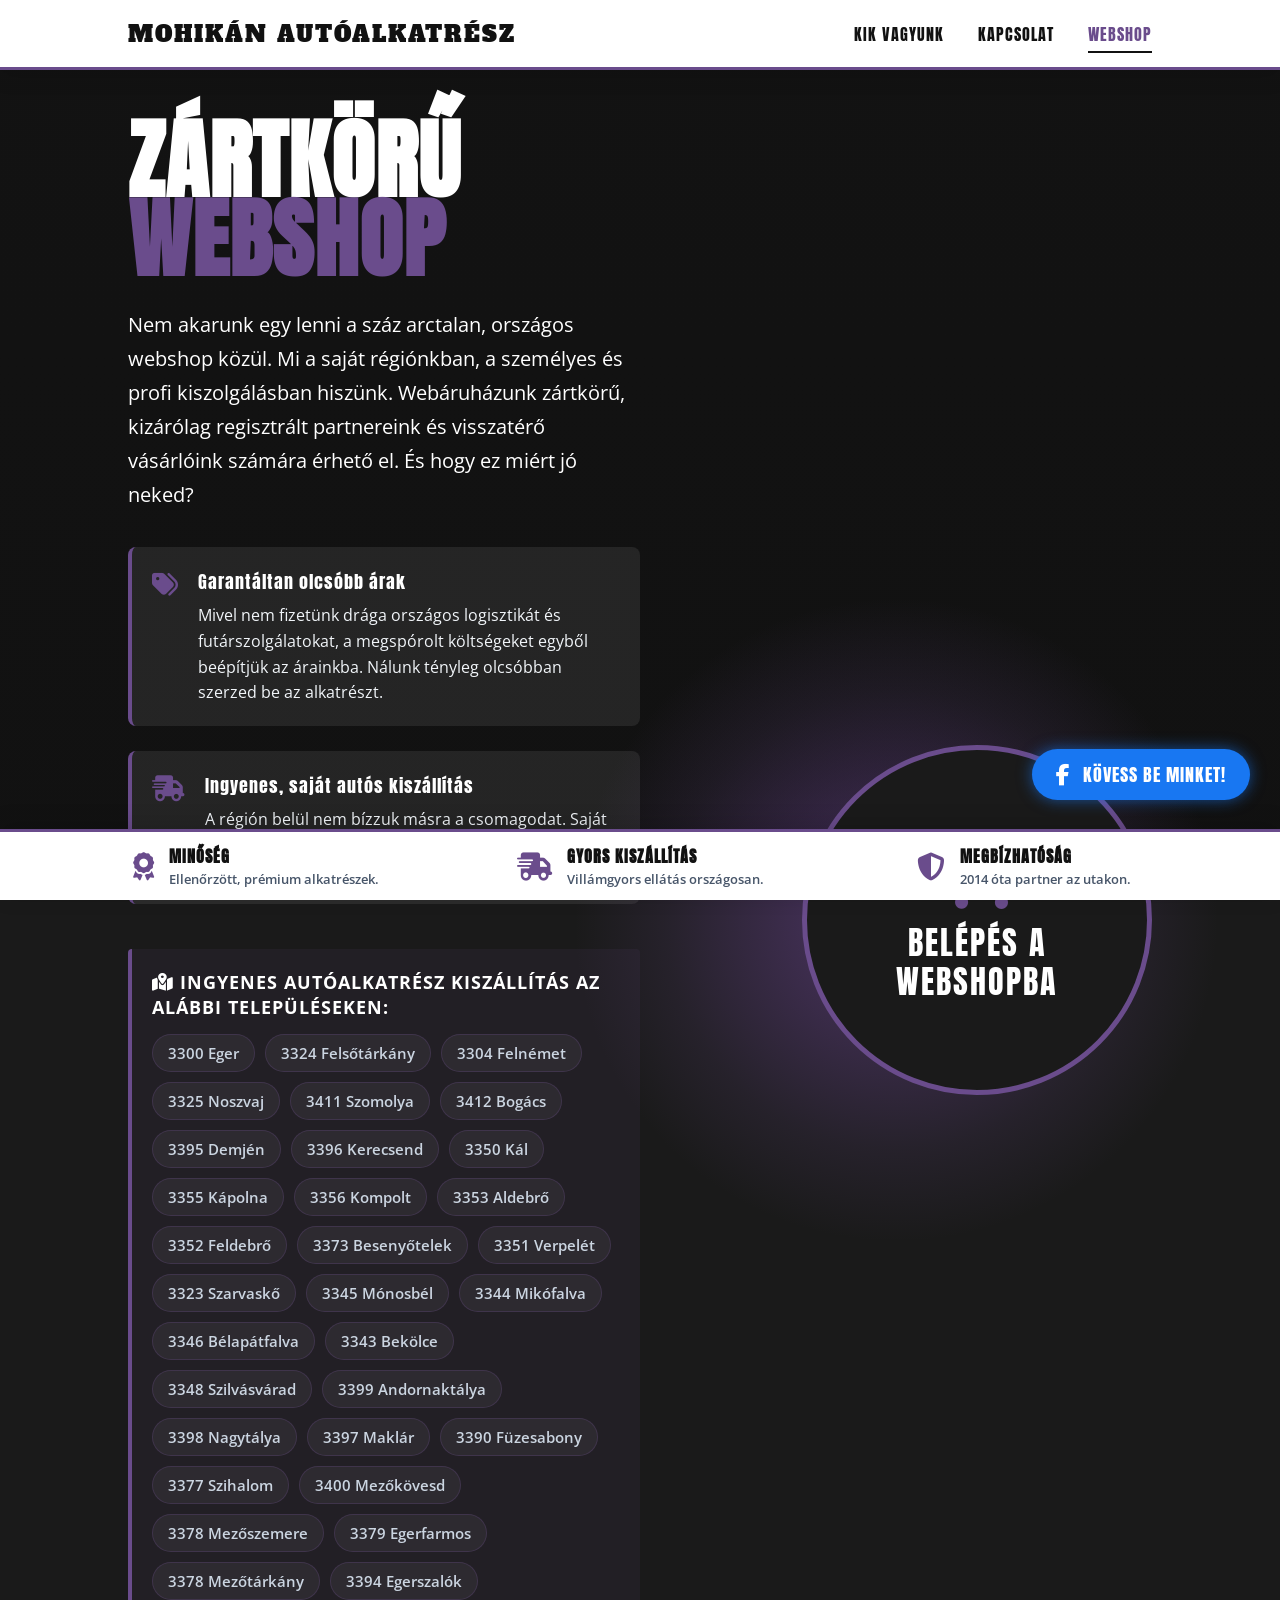
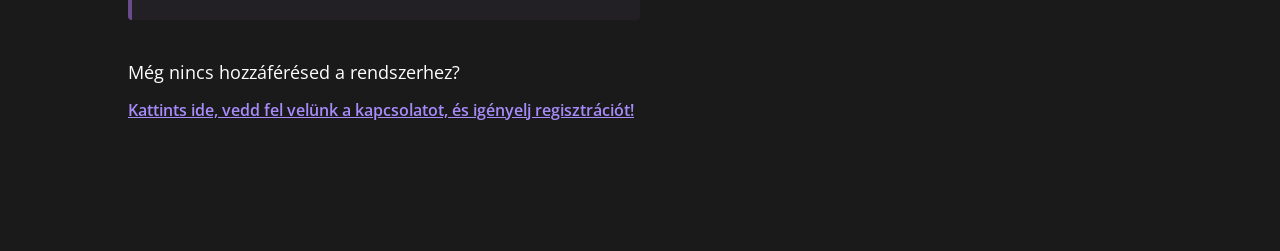
<file: webshop.html>
<!DOCTYPE html>
<html lang="hu">
<head>
    <meta charset="UTF-8">
    <meta name="viewport" content="width=device-width, initial-scale=1.0">
    <title>Mohikán Autóalkatrész - Zártkörű Webshop és Ingyenes Kiszállítás</title>
    <link rel="stylesheet" href="styles.css">
    
    <link rel="preconnect" href="https://fonts.googleapis.com">
    <link rel="preconnect" href="https://fonts.gstatic.com" crossorigin>
    <link href="https://fonts.googleapis.com/css2?family=Alfa+Slab+One&family=Anton&family=Open+Sans:wght@400;600;700&display=swap" rel="stylesheet">
    
    <link rel="stylesheet" href="https://cdnjs.cloudflare.com/ajax/libs/font-awesome/6.5.1/css/all.min.css">
    
    <style>
        /* Speciális formázás a webshop település-listájához (SEO BARÁT) */
        .seo-delivery-box {
            margin-top: 20px;
            margin-bottom: 40px;
            background: rgba(106, 76, 140, 0.1);
            border-left: 4px solid #6a4c8c;
            padding: 20px;
            border-radius: 4px;
        }
        
        .seo-delivery-box h4 {
            color: #ffffff;
            font-family: 'Open Sans', sans-serif;
            font-size: 1.15rem;
            margin-bottom: 15px;
            font-weight: 700;
        }

        .sr-only {
            position: absolute;
            width: 1px;
            height: 1px;
            padding: 0;
            margin: -1px;
            overflow: hidden;
            clip: rect(0, 0, 0, 0);
            white-space: nowrap;
            border: 0;
        }

        .seo-settlement-list {
            list-style: none;
            display: flex;
            flex-wrap: wrap; 
            gap: 10px;
        }

        .seo-settlement-list li {
            background-color: rgba(255, 255, 255, 0.05);
            border: 1px solid rgba(106, 76, 140, 0.3);
            padding: 8px 15px;
            border-radius: 20px; 
            font-size: 0.95rem;
            color: #cbd5e1;
            font-weight: 600;
            transition: all 0.3s ease;
            cursor: default;
        }

        .seo-settlement-list li:hover {
            background-color: #6a4c8c;
            color: #ffffff;
            border-color: #6a4c8c;
            transform: translateY(-2px);
        }

        .request-access-link {
            display: inline-block;
            margin-top: 15px;
            color: #a78bfa;
            text-decoration: underline;
            font-weight: 600;
            font-size: 1rem;
            transition: color 0.3s ease;
        }
        
        .request-access-link:hover {
            color: #ffffff;
        }
    </style>
</head>
<body class="dark-theme webshop-page">

    <header>
        <div class="header-logo">MOHIKÁN AUTÓALKATRÉSZ</div>
        <nav>
            <a href="index.html">KIK VAGYUNK</a>
            <a href="kapcsolat.html">KAPCSOLAT</a>
            <a href="webshop.html" class="active">WEBSHOP</a>
        </nav>
    </header>

    <main class="hero-section">
        <div class="content-left">
            <h1>ZÁRTKÖRŰ <span>WEBSHOP</span></h1>
            
            <p class="intro-text">
                Nem akarunk egy lenni a száz arctalan, országos webshop közül. Mi a saját régiónkban, a személyes és profi kiszolgálásban hiszünk. Webáruházunk zártkörű, kizárólag regisztrált partnereink és visszatérő vásárlóink számára érhető el. És hogy ez miért jó neked?
            </p>

            <ul class="about-list">
                <li>
                    <i class="fa-solid fa-tags"></i>
                    <div>
                        <span class="list-title">Garantáltan olcsóbb árak</span>
                        <p>Mivel nem fizetünk drága országos logisztikát és futárszolgálatokat, a megspórolt költségeket egyből beépítjük az árainkba. Nálunk tényleg olcsóbban szerzed be az alkatrészt.</p>
                    </div>
                </li>
                <li>
                    <i class="fa-solid fa-truck-fast"></i>
                    <div>
                        <span class="list-title">Ingyenes, saját autós kiszállítás</span>
                        <p>A régión belül nem bízzuk másra a csomagodat. Saját autóinkkal, extra költségek nélkül, villámgyorsan visszük házhoz vagy a műhelyedbe a rendelést.</p>
                    </div>
                </li>
            </ul>

            <div class="seo-delivery-box">
                <h4><i class="fa-solid fa-map-location-dot"></i> Ingyenes autóalkatrész kiszállítás az alábbi településeken:</h4>
                <p class="sr-only">Autóalkatrész ingyenes kiszállítással a régióban. A Mohikán Autóalkatrész napi szinten, saját futárral szállít alkatrészeket az alábbi településekre gyorsan és pontosan.</p>
                <ul class="seo-settlement-list">
                    <li>3300 Eger</li>
                    <li>3324 Felsőtárkány</li>
                    <li>3304 Felnémet</li>
                    <li>3325 Noszvaj</li>
                    <li>3411 Szomolya</li>
                    <li>3412 Bogács</li>
                    <li>3395 Demjén</li>
                    <li>3396 Kerecsend</li>
                    <li>3350 Kál</li>
                    <li>3355 Kápolna</li>
                    <li>3356 Kompolt</li>
                    <li>3353 Aldebrő</li>
                    <li>3352 Feldebrő</li>
                    <li>3373 Besenyőtelek</li>
                    <li>3351 Verpelét</li>
                    <li>3323 Szarvaskő</li>
                    <li>3345 Mónosbél</li>
                    <li>3344 Mikófalva</li>
                    <li>3346 Bélapátfalva</li>
                    <li>3343 Bekölce</li>
                    <li>3348 Szilvásvárad</li>
                    <li>3399 Andornaktálya</li>
                    <li>3398 Nagytálya</li>
                    <li>3397 Maklár</li>
                    <li>3390 Füzesabony</li>
                    <li>3377 Szihalom</li>
                    <li>3400 Mezőkövesd</li>
                    <li>3378 Mezőszemere</li>
                    <li>3379 Egerfarmos</li>
                    <li>3378 Mezőtárkány</li>
                    <li>3394 Egerszalók</li>
                </ul>
            </div>

            <p style="color: #ffffff; font-size: 1.1rem;">
                Még nincs hozzáférésed a rendszerhez? 
                <br>
                <a href="kapcsolat.html" class="request-access-link">Kattints ide, vedd fel velünk a kapcsolatot, és igényelj regisztrációt!</a>
            </p>
        </div>
        
        <div class="content-right">
            <div class="logo-sunlight"></div>
            <a href="#" class="pulse-shop-btn">
                <i class="fa-solid fa-cart-shopping"></i>
                <span>BELÉPÉS A<br>WEBSHOPBA</span>
            </a>
        </div>
    </main>

    <a href="https://www.facebook.com/mohikanauto?locale=hu_HU" target="_blank" class="floating-fb-btn">
        <i class="fa-brands fa-facebook-f"></i>
        <span class="fb-text">KÖVESS BE MINKET!</span>
    </a>

    <footer class="quality-banner">
        <div class="quality-item">
            <div class="banner-icon"><i class="fa-solid fa-award"></i></div>
            <div class="quality-item-text">
                <h4>MINŐSÉG</h4>
                <p>Ellenőrzött, prémium alkatrészek.</p>
            </div>
        </div>
        <div class="quality-item">
            <div class="banner-icon"><i class="fa-solid fa-truck-fast"></i></div>
            <div class="quality-item-text">
                <h4>GYORS KISZÁLLÍTÁS</h4>
                <p>Villámgyors ellátás országosan.</p>
            </div>
        </div>
        <div class="quality-item">
            <div class="banner-icon"><i class="fa-solid fa-shield-halved"></i></div>
            <div class="quality-item-text">
                <h4>MEGBÍZHATÓSÁG</h4>
                <p>2014 óta partner az utakon.</p>
            </div>
        </div>
    </footer>

</body>
</html>
</file>
<file: styles.css>
/* =========================================
   ÁLTALÁNOS BEÁLLÍTÁSOK
   ========================================= */
* {
    margin: 0;
    padding: 0;
    box-sizing: border-box;
}

h1, h2, h3, h4, nav a {
    font-family: 'Anton', sans-serif;
    text-transform: uppercase;
    letter-spacing: 1px;
}

body {
    font-family: 'Open Sans', sans-serif;
    font-weight: 400;
    min-height: 100vh;
    display: flex;
    flex-direction: column; 
    padding-top: 70px; 
    padding-bottom: 80px; 
}

strong {
    font-weight: 600; 
}

/* --- VÉKONY RÖGZÍTETT FEHÉR FEJLÉC --- */
header {
    position: fixed;
    top: 0;
    left: 0;
    width: 100%;
    height: 70px;
    background-color: #ffffff; 
    display: flex;
    justify-content: space-between;
    align-items: center;
    padding: 0 10%;
    z-index: 1000;
    box-shadow: 0 5px 20px rgba(0,0,0,0.15);
    border-bottom: 3px solid #6a4c8c;
}

.header-logo {
    font-family: 'Alfa Slab One', serif;
    font-size: 22px; 
    color: #111111; 
    letter-spacing: 2px;
}

nav a {
    text-decoration: none;
    color: #111111; 
    margin-left: 30px;
    font-size: 16px;
    padding-bottom: 5px;
    transition: all 0.3s ease;
}

nav a:hover {
    color: #6a4c8c; 
}

nav a.active {
    border-bottom: 2px solid #111111; 
    color: #6a4c8c;
}

/* =========================================
   1. SÖTÉT TÉMA (KIK VAGYUNK & WEBSHOP ALAPOK)
   ========================================= */
body.dark-theme {
    background-color: #1a1a1a; 
    color: #ffffff;
    overflow-x: hidden;
}

.hero-section {
    display: flex;
    justify-content: space-between;
    align-items: center;
    padding: 50px 10%;
    flex-grow: 1;
    position: relative;
    z-index: 5;
}

.content-left {
    flex: 1;
    max-width: 580px; 
}

.content-left h1 {
    font-size: 5.5rem;
    line-height: 0.9;
    margin-bottom: 30px;
}

.content-left h1 span {
    color: #6a4c8c;
}

.intro-text {
    font-size: 1.25rem;
    line-height: 1.7;
    margin-bottom: 35px;
    color: #ffffff; 
    font-weight: 400; 
}

.about-list {
    list-style: none;
    margin-bottom: 45px;
}

.about-list li {
    display: flex;
    align-items: flex-start;
    margin-bottom: 25px;
    background: rgba(255, 255, 255, 0.08); 
    padding: 20px;
    border-radius: 8px;
    border-left: 4px solid #6a4c8c;
    transition: transform 0.3s ease;
}

.about-list li:hover {
    transform: translateX(5px);
}

.about-list i {
    color: #6a4c8c;
    font-size: 26px;
    margin-right: 20px;
    margin-top: 5px;
}

.list-title {
    display: block;
    font-size: 1.15rem;
    color: #ffffff;
    margin-bottom: 8px;
    font-family: 'Anton', sans-serif;
    letter-spacing: 1px;
}

.about-list p {
    font-size: 1rem;
    line-height: 1.6;
    color: #f1f5f9; 
}

.btn-primary {
    display: inline-block;
    background-color: #6a4c8c;
    color: white;
    padding: 16px 35px;
    text-decoration: none;
    font-family: 'Anton', sans-serif;
    font-size: 1.1rem;
    letter-spacing: 1px;
    border-radius: 4px;
    transition: all 0.3s ease;
    text-transform: uppercase;
    box-shadow: 0 4px 15px rgba(106, 76, 140, 0.4);
}

.btn-primary:hover {
    background-color: #553975;
    transform: translateY(-3px);
    box-shadow: 0 8px 20px rgba(106, 76, 140, 0.6);
}

/* --- LOGÓ EFFEKTEK --- */
.content-right {
    flex: 1;
    display: flex;
    justify-content: flex-end;
    align-items: center;
    position: relative;
}

.logo-sunlight {
    position: absolute;
    width: 650px;
    height: 650px;
    background: radial-gradient(circle, rgba(130, 80, 180, 0.5) 0%, rgba(106,76,140,0.15) 50%, rgba(0,0,0,0) 70%);
    top: 50%;
    left: 50%;
    transform: translate(-50%, -50%);
    z-index: 1;
    border-radius: 50%;
    animation: pulseSun 3s infinite alternate;
    pointer-events: none; 
}

@keyframes pulseSun {
    0% { transform: translate(-50%, -50%) scale(0.9); opacity: 0.8; }
    100% { transform: translate(-50%, -50%) scale(1.15); opacity: 1; }
}

.main-logo {
    width: 100%;
    max-width: 450px;
    border-radius: 50%; 
    border: 3px solid #6a4c8c;
    position: relative;
    z-index: 2;
    animation: floatIntense 4s ease-in-out infinite;
}

@keyframes floatIntense {
    0%, 100% { 
        transform: translateY(0px); 
        box-shadow: 0 0 60px rgba(106, 76, 140, 0.7); 
    }
    50% { 
        transform: translateY(-20px); 
        box-shadow: 0 0 120px rgba(106, 76, 140, 1), 0 0 60px rgba(153, 102, 255, 0.6), inset 0 0 30px rgba(106, 76, 140, 0.6); 
    }
}

/* --- SEO MÁRKASZEKCIÓ FORMÁZÁSA --- */
.seo-brands-container {
    padding: 40px 10%;
    background-color: #151515; 
    border-top: 1px solid rgba(255, 255, 255, 0.03);
    width: 100%;
    position: relative;
    z-index: 5;
}

.seo-brands-container h3 {
    font-family: 'Open Sans', sans-serif;
    font-size: 1.15rem;
    color: #ffffff;
    margin-bottom: 20px;
    font-weight: 600;
    text-transform: none; 
    letter-spacing: 0;
}

.seo-brands-list {
    list-style: none;
    display: flex;
    flex-wrap: wrap;
    gap: 8px;
}

.seo-brands-list li {
    background-color: rgba(255, 255, 255, 0.03);
    border: 1px solid rgba(106, 76, 140, 0.15);
    padding: 6px 14px;
    border-radius: 4px;
    font-size: 0.85rem;
    color: #94a3b8; 
    transition: all 0.3s ease;
    cursor: default;
}

.seo-brands-list li:hover {
    background-color: rgba(106, 76, 140, 0.2);
    color: #ffffff;
    border-color: #6a4c8c;
    transform: translateY(-2px);
}

/* =========================================
   2. VILÁGOS TÉMA (KAPCSOLAT)
   ========================================= */
body.light-theme {
    background-color: #f8fafc;
    background-image: url('https://www.transparenttextures.com/patterns/textured-paper.png');
    color: #0f172a;
    position: relative;
    overflow-x: hidden; 
}

.bg-graphic {
    position: fixed;
    top: 50%;
    left: 50%;
    transform: translate(-50%, -50%); 
    height: 70vh;
    opacity: 0.04; 
    filter: grayscale(100%); 
    z-index: 0;
    pointer-events: none;
}

.contact-main {
    padding: 40px 10%;
    max-width: 1400px;
    margin: 0 auto;
    flex-grow: 1;
    position: relative;
    z-index: 5;
}

.page-title {
    font-size: 3.5rem; 
    font-weight: 400; 
    letter-spacing: 3px;
    margin-bottom: 50px;
    text-align: center;
    position: relative;
    display: inline-block;
    left: 50%;
    transform: translateX(-50%);
}

.page-title::after {
    content: '';
    position: absolute;
    bottom: -10px;
    left: 15%;
    width: 70%;
    height: 4px;
    background-color: #6a4c8c;
}

.contact-layout {
    display: flex;
    justify-content: center; 
    align-items: flex-start;
    margin-bottom: 60px;
}

.locations-wrapper {
    width: 100%;
    max-width: 1250px; 
    display: flex;
    gap: 40px;
}

.location-card {
    background-color: #ffffff;
    padding: 40px;
    border-radius: 12px;
    box-shadow: 0 10px 30px rgba(15, 23, 42, 0.04);
    flex: 1;
    border-top: 6px solid #6a4c8c; 
    position: relative;
    transition: all 0.4s cubic-bezier(0.165, 0.84, 0.44, 1); 
}

.location-card:hover {
    transform: translateY(-8px);
    box-shadow: 0 20px 40px rgba(106, 76, 140, 0.12);
}

.card-icon-top {
    position: absolute;
    top: -25px;
    right: 35px;
    background-color: #6a4c8c;
    color: white;
    width: 50px;
    height: 50px;
    border-radius: 8px;
    display: flex;
    align-items: center;
    justify-content: center;
    font-size: 20px;
    box-shadow: 0 5px 15px rgba(106, 76, 140, 0.3);
}

.location-card h3 {
    font-size: 1.6rem; 
    margin-bottom: 15px;
    color: #0f172a;
    white-space: nowrap; 
}

.location-card .address {
    font-weight: 600; 
    margin-bottom: 25px;
    color: #475569;
    font-size: 1.05rem;
}

.location-card .address i {
    color: #6a4c8c;
    margin-right: 5px;
}

.contact-detail {
    margin-bottom: 20px;
}

.contact-detail .label {
    display: block;
    font-size: 0.8rem;
    color: #94a3b8;
    text-transform: uppercase;
    font-weight: 600; 
    margin-bottom: 5px;
}

.contact-detail a {
    color: #0f172a;
    text-decoration: none;
    font-weight: 600; 
    font-size: 1.15rem;
    transition: color 0.2s;
}

.contact-detail a:hover {
    color: #6a4c8c;
}

.contact-detail i {
    color: #6a4c8c;
    margin-right: 8px;
    width: 20px;
}

.contact-detail p {
    font-size: 1.05rem;
    line-height: 1.6;
    color: #334155;
}

.closed-tag {
    color: #ef4444;
    font-weight: 600; 
}

.map-btn {
    display: inline-block;
    margin-top: 10px;
    margin-bottom: 20px;
    padding: 12px 24px;
    background-color: transparent;
    border: 2px solid #6a4c8c;
    color: #6a4c8c;
    text-decoration: none;
    font-family: 'Anton', sans-serif;
    text-transform: uppercase;
    font-size: 1rem;
    letter-spacing: 1px;
    border-radius: 6px;
    transition: all 0.3s ease;
    width: 100%;
    text-align: center;
}

.map-btn:hover {
    background-color: #6a4c8c;
    color: #ffffff;
    box-shadow: 0 5px 15px rgba(106, 76, 140, 0.2);
}

.map-btn i {
    margin-left: 5px;
    font-size: 0.85rem;
}

.map-container {
    border-radius: 8px;
    overflow: hidden; 
    border: 1px solid #e2e8f0;
}

.map-container iframe {
    display: block; 
}

/* =========================================
   3. FEHÉR BIZALOMÉPÍTŐ LÁBLÉC (FIXED FOOTER)
   ========================================= */
.quality-banner {
    position: fixed; 
    bottom: 0;
    left: 0;
    width: 100%;
    background-color: #ffffff; 
    color: #0f172a; 
    display: flex;
    justify-content: space-around;
    align-items: center; 
    padding: 12px 5%; 
    z-index: 1000; 
    box-shadow: 0 -5px 20px rgba(0,0,0,0.15); 
    border-top: 3px solid #6a4c8c;
}

.quality-item {
    flex: 1;
    display: flex;
    align-items: center; 
    justify-content: center;
    gap: 15px; 
}

.banner-icon {
    font-size: 28px; 
    color: #6a4c8c;
}

.quality-item-text {
    text-align: left;
}

.quality-item h4 {
    font-size: 1rem;
    margin-bottom: 2px;
    letter-spacing: 1px;
    color: #111111; 
}

.quality-item p {
    font-size: 0.8rem;
    color: #475569; 
    font-weight: 600;
}

/* =========================================
   4. WEBSHOP OLDAL SPECIFIKUS STÍLUSOK
   ========================================= */
body.webshop-page {
    background-image: 
        linear-gradient(rgba(17, 17, 17, 0.85), rgba(17, 17, 17, 0.95)),
        url('https://images.unsplash.com/photo-1619642751034-765dfdf7c58e?auto=format&fit=crop&w=1920&q=80');
    background-size: cover;
    background-position: center;
    background-attachment: fixed;
}

.pulse-shop-btn {
    display: flex;
    flex-direction: column;
    align-items: center;
    justify-content: center;
    width: 350px;
    height: 350px;
    background-color: #1a1a1a;
    border: 5px solid #6a4c8c;
    border-radius: 50%;
    color: #ffffff;
    text-decoration: none;
    position: relative;
    z-index: 2;
    animation: floatIntense 4s ease-in-out infinite; 
    transition: all 0.3s ease;
}

.pulse-shop-btn i {
    font-size: 70px;
    color: #6a4c8c;
    margin-bottom: 15px;
    transition: transform 0.3s ease;
}

.pulse-shop-btn span {
    font-family: 'Anton', sans-serif;
    font-size: 2rem;
    letter-spacing: 2px;
    text-align: center;
    line-height: 1.2;
}

.pulse-shop-btn:hover {
    background-color: #6a4c8c;
}

.pulse-shop-btn:hover i {
    color: #ffffff;
    transform: scale(1.1);
}

/* =========================================
   5. LEBEGŐ FACEBOOK GOMB
   ========================================= */
.floating-fb-btn {
    position: fixed;
    bottom: 100px; 
    right: 30px;
    background-color: #1877F2; 
    color: #ffffff;
    display: flex;
    align-items: center;
    gap: 12px;
    padding: 12px 24px;
    border-radius: 50px; 
    text-decoration: none;
    font-family: 'Anton', sans-serif;
    font-size: 1.1rem;
    letter-spacing: 1px;
    z-index: 999;
    box-shadow: 0 0 15px rgba(24, 119, 242, 0.6);
    animation: pulseFb 2s infinite;
    transition: transform 0.3s ease, background-color 0.3s ease;
}

.floating-fb-btn i {
    font-size: 22px;
}

.floating-fb-btn:hover {
    background-color: #166fe5;
    color: #ffffff;
    transform: scale(1.05) translateY(-5px);
    animation: none; 
    box-shadow: 0 10px 25px rgba(24, 119, 242, 0.8);
}

@keyframes pulseFb {
    0% { box-shadow: 0 0 0 0 rgba(24, 119, 242, 0.7); }
    70% { box-shadow: 0 0 0 15px rgba(24, 119, 242, 0); }
    100% { box-shadow: 0 0 0 0 rgba(24, 119, 242, 0); }
}

/* --- Kisebb kijelzőkre (mobil) optimalizálás --- */
@media (max-width: 950px) {
    .locations-wrapper {
        flex-direction: column;
        align-items: center;
    }
    .location-card h3 {
        white-space: normal; 
    }
    .hero-section {
        flex-direction: column-reverse;
        text-align: center;
        gap: 40px;
    }
    .content-left {
        max-width: 100%;
    }
    .about-list li {
        text-align: left;
    }
    .content-right {
        justify-content: center;
    }
    .pulse-shop-btn {
        width: 300px;
        height: 300px;
    }
    .pulse-shop-btn span {
        font-size: 1.6rem;
    }
    
    .quality-banner {
        padding: 10px 2%;
        gap: 10px;
    }
    .quality-item {
        flex-direction: column;
        gap: 5px;
    }
    .quality-item p {
        display: none; 
    }
    .quality-item-text {
        text-align: center;
    }
    .banner-icon {
        font-size: 20px;
    }
    .quality-item h4 {
        font-size: 0.75rem;
    }
}

@media (max-width: 768px) {
    header {
        flex-direction: column;
        gap: 10px;
        height: auto;
        padding: 10px 5%;
    }
    body {
        padding-top: 100px; 
    }
    nav a {
        margin: 0 10px;
        font-size: 14px;
    }
    .floating-fb-btn {
        bottom: 90px;
        right: 15px;
        padding: 12px 16px;
        border-radius: 50%; 
    }
    .floating-fb-btn .fb-text {
        display: none; 
    }
    .floating-fb-btn i {
        margin: 0;
    }
}
</file>
